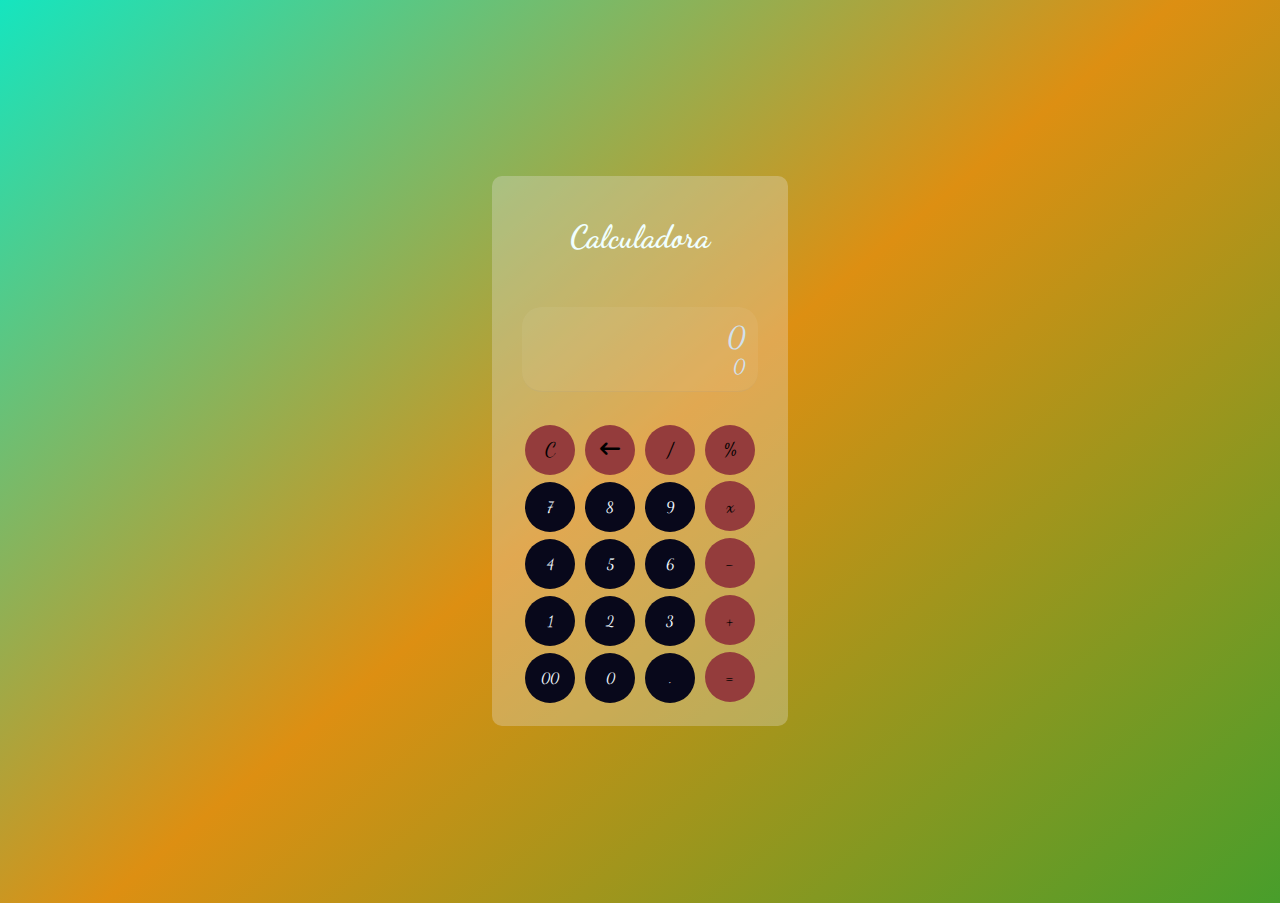
<file: index.html>
<!DOCTYPE html>
<html lang="en">
<head>
    <meta charset="UTF-8">
    <meta http-equiv="X-UA-Compatible" content="IE=edge">
    <meta name="viewport" content="width=device-width, initial-scale=1.0">
    <title>Calculadora</title>
    <link rel="stylesheet" href="https://cdnjs.cloudflare.com/ajax/libs/font-awesome/6.2.1/css/all.min.css">    
    <link rel="stylesheet" href="./component.css">
    <link
    rel="stylesheet"
    href="https://cdnjs.cloudflare.com/ajax/libs/animate.css/4.1.1/animate.min.css"
    />
</head>
<body>
    <div class="container">
        <section>
            <div>
                <h1 id="name" class="animate__animated animate__zoomIn">Calculadora</h1>
            </div>
        </section>
        <section id="displayArea">
            <div id="currentValue">0</div>
            <div id="answerScreen">0</div>
        </section>
        <div id="keypadBtns">
            <div class="btnsRow">
                <button type="button" class="fun_btn" value="clear" id="clearBtn">C</button>
                <button type="button" class="fun_btn" value="erase" id="eraseBtn"><i class="fa-solid fa-arrow-left-long"></i></button>
                <button type="button" class="fun_btn" value="/">/</button>
                <button type="button" class="fun_btn" value="%">%</button>
            </div>
            <div class="btnsRow">
                <button type="button" class="num_btn" value="7">7</button>
                <button type="button" class="num_btn" value="8">8</button>
                <button type="button" class="num_btn" value="9">9</button>
                <button type="button" class="fun_btn" value="*">x</button>
            </div>
            <div class="btnsRow">
                <button type="button" class="num_btn" value="4">4</button>
                <button type="button" class="num_btn" value="5">5</button>
                <button type="button" class="num_btn" value="6">6</button>
                <button type="button" class="fun_btn" value="-">-</button>
            </div>
            <div class="btnsRow">
                <button type="button" class="num_btn" value="1">1</button>
                <button type="button" class="num_btn" value="2">2</button>
                <button type="button" class="num_btn" value="3">3</button>
                <button type="button" class="fun_btn" value="+">+</button>
            </div>
            <div class="btnsRow">
                <button type="button" class="num_btn" value="00">00</button>
                <button type="button" class="num_btn" value="0">0</button>
                <button type="button" class="num_btn" value=".">.</button>
                <button type="button" class="fun_btn" value="=" id="evaluate">=</button>
            </div>
        </div>
    </div>
    
    <script src="./script.js"></script>
</body>
</html>
</file>
<file: component.css>
@import url('https://fonts.googleapis.com/css2?family=Cormorant+SC:wght@300&family=Dancing+Script:wght@500&family=Edu+VIC+WA+NT+Beginner&family=Great+Vibes&display=swap');

*{
    font-family: 'Dancing Script', cursive;
}

body{
    background: linear-gradient(320deg, #489e2b, #dd8f12, #15e5bf);
    min-height: 98.5vh;
    display: flex;
    justify-content: center;
    align-items: center;
}

#name{
    color: azure;
}

.container{
    background:rgba(236, 228, 228, 0.3) ;
    max-width: 300px;
    height: auto;
    display: flex;
    flex-direction: column;
    justify-content: center;
    align-items: center;
    padding: 20px 30px;
    box-sizing: border-box;
    border-radius: 10px;
    user-select: none;
}


#displayArea{
    width: 100%;
    margin: 30px 0;
    display: flex;
    flex-direction: column;
    border-bottom: 1px solid rgba(128, 128, 128, 0.116);
    padding: 12px;
    box-sizing: border-box;
    word-wrap: break-word;
    background: rgba(255, 255, 255, 0.06);
    border-radius: 20px;
}

#displayArea #currentValue{
    text-align: right;
    font-size: 30px;
    color: rgb(209, 225, 238);
    word-wrap: break-word;
}

#displayArea #answerScreen{
    text-align: right;
    font-size: 20px;
    color: rgb(209, 225, 238);
    word-wrap: break-word;
}

.keypadBtns{
    display: flex;
    flex-direction: column;
}

.keypadBtns .btnsRow{
    display: flex;
    flex-direction: row;
}

#keypadBtns .btnsRow button{
    background: rgb(8, 8, 27);
    border: none;
    width: 50px;
    height: 50px;
    border-radius: 100%;
    margin: 3px;
}

#keypadBtns .btnsRow button:hover{
    cursor: pointer;
}

#keypadBtns .btnsRow button.fun_btn {
    background: rgb(148, 60, 60) ;
    font-size: 20px;
}

#keypadBtns .btnsRow button.fun_btn:hover, #keypadBtns button.fun_btn:active {
    background: #ccccff;
}

#keypadBtns button.num_btn {
    color: aliceblue;
    font-size: 15px;
}

#keypadBtns .btnsRow button.num_btn:hover, .keypadBtns button.num_btn:active {
    background: #ccccff;
}
</file>
